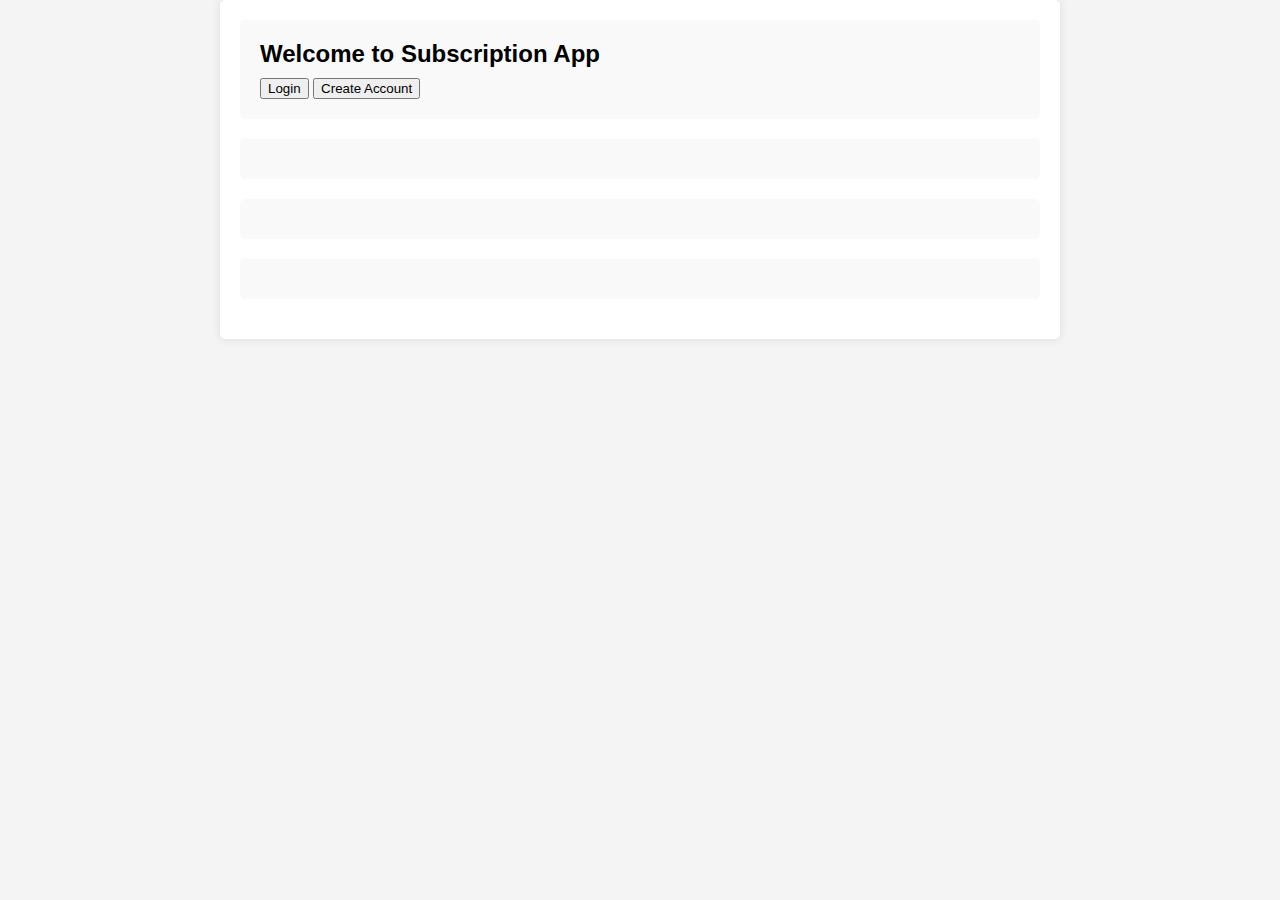
<file: rich/templates/index.html>
<!DOCTYPE html>
<html>
<head>
  <title>Subscription App</title>
  <!-- <link rel="stylesheet" type="text/css" href="../css/styles.css"> -->
  <style>
    /* Reset default margin and padding */
body, h1, h2, h3, p {
    margin: 0;
    padding: 0;
  }
  
  /* Overall Styles */
  body {
    font-family: Arial, sans-serif;
    background-color: #f4f4f4;
  }
  
  .container {
    max-width: 800px;
    margin: 0 auto;
    padding: 20px;
    background-color: #fff;
    border-radius: 5px;
    box-shadow: 0 0 10px rgba(0, 0, 0, 0.1);
  }
  
  /* Form Styles */
  .form {
    padding: 20px;
    background-color: #f9f9f9;
    border-radius: 5px;
    margin-bottom: 20px;
  }
  
  .form h2 {
    margin-bottom: 10px;
    font-size: 24px;
  }
  
  .form a {
    display: block;
    margin-bottom: 10px;
    text-decoration: none;
    color: #007bff;
  }
  
  /* Plan Selection Styles */
  .plan-selection {
    display: flex;
    justify-content: space-between;
    margin-top: 20px;
  }
  
  .plan {
    flex: 1;
    padding: 20px;
    border: 1px solid #ddd;
    border-radius: 4px;
    background-color: #fff;
    text-align: center;
    cursor: pointer;
    transition: background-color 0.2s;
  }
  
  .plan:hover {
    background-color: #f0f0f0;
  }
  
  /* Payment Styles */
  .payment-form {
    margin-top: 20px;
  }
  
  .payment-form label {
    display: block;
    font-weight: bold;
    margin-bottom: 10px;
  }
  
  .payment-form input[type="text"] {
    width: 100%;
    padding: 10px;
    border: 1px solid #ccc;
    border-radius: 4px;
  }
  
  /* Subscription Details Styles */
  .subscription-details {
    margin-top: 20px;
  }
  
  /* Additional Styles and Customizations Go Here */
  
  </style>
  <script src="https://js.stripe.com/v3/"></script>
</head>
<body>
  <div class="container">
    <div id="register-login-forms" class="form">
      <h2>Welcome to Subscription App</h2>
      <button id="login">Login</button>
      <button id="create_account">Create Account</button>
    </div>

    <div id="plan-selection" class="form">
      <!-- Plan selection form goes here -->
    </div>

    <div id="payment-form" class="form">
      <!-- Payment form goes here -->
    </div>

    <div id="subscription-details" class="form">
      <!-- Subscription details go here -->
    </div>
  </div>
</body>
<script>
  const existing_user = document.getElementById('login');
existing_user.addEventListener('click', async () => {
  try {
    const response = await fetch('/login', {
      method: 'GET'
    });

    if (response.ok) {
      window.location.href = 'login';
    } else {
      console.error('Failed to fetch data:', response.status, response.statusText);
    }
  } catch (error) {
    console.error('Error:', error);
  }
});

const new_user = document.getElementById('create_account');
new_user.addEventListener('click', async () => {
  try {
    const response = await fetch('/register', {
      method: 'GET'
    });

    if (response.ok) {

      window.location.href = 'register';
    } else {
      console.error('Failed to fetch data:', response.status, response.statusText);
    }
  } catch (error) {
    console.error('Error:', error);
  }
});

</script>
</html>
</file>
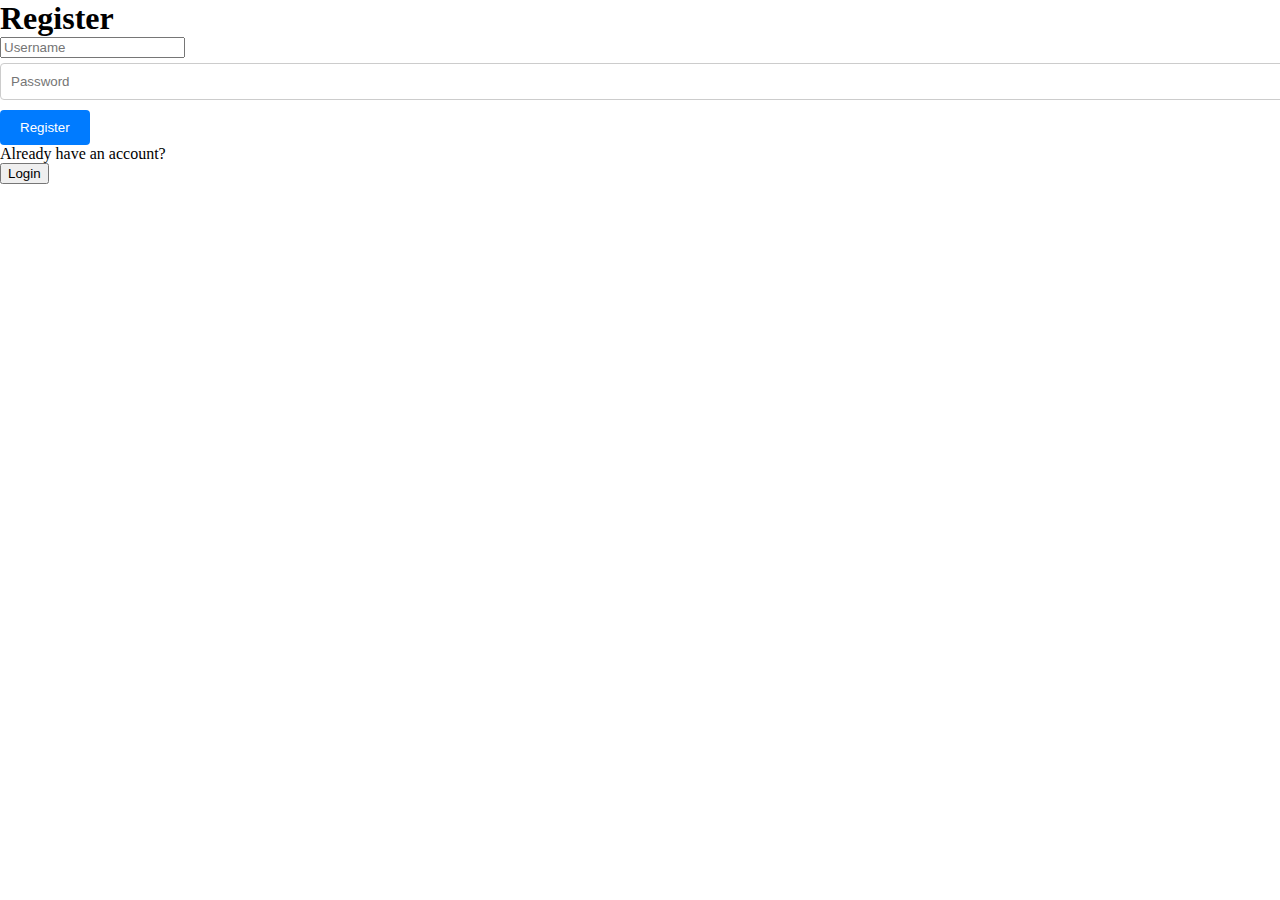
<file: rich/templates/create-account.html>
<!DOCTYPE html>
<html>
<head>
    <title>Register</title>
    <!-- <link rel="stylesheet" href="{{ url_for('static', filename='style.css') }}"> -->
    <style>
      /* Reset default margin and padding */
body, h1, h2, h3, p {
    margin: 0;
    padding: 0;
  }
  
  /* Center the create account form */
  #register-account-container {
    display: flex;
    justify-content: center;
    align-items: center;
    height: 100vh;
    background-color: #f4f4f4;
  }
  
  /* Form Styles */
  .create-account-form {
    width: 300px;
    padding: 20px;
    background-color: #fff;
    border-radius: 5px;
    box-shadow: 0 0 10px rgba(0, 0, 0, 0.1);
  }
  
  .create-account-form h2 {
    margin-bottom: 10px;
    font-size: 24px;
  }
  
  .create-account-form label {
    display: block;
    margin-top: 10px;
    font-weight: bold;
  }
  
  .create-account-form input[type="email"],
  #register-form input[type="password"] {
    width: 100%;
    padding: 10px;
    margin-top: 5px;
    border: 1px solid #ccc;
    border-radius: 4px;
  }
  
  #register-form button {
    background-color: #007bff;
    color: #fff;
    border: none;
    padding: 10px 20px;
    border-radius: 4px;
    cursor: pointer;
    margin-top: 10px;
  }
  
  #register-form button:hover {
    background-color: #0056b3;
  }
  
  /* Additional Styles and Customizations Go Here */
  
    </style>
</head>
<body>
  <div class="register-form-container">
    <h1>Register</h1>
    <form id="register-form">
        <input type="text" name="username" placeholder="Username" required>
        <input type="password" name="password" placeholder="Password" required>
        <button type="button" id="register-button">Register</button>
    </form>
    <p>Already have an account?</p>
    <button id = "existing_user">Login</button>
    <p id="registration-result" class="hidden"></p>
  </div>


<script>  

const existing_user = document.getElementById('existing_user');
existing_user.addEventListener('click', async () => {
  try {
    const response = await fetch('/login', {
      method: 'GET'
    });

    if (response.ok) {
      // Do something with the response, like parsing JSON or processing data
      // const htmlContent = await response.text();
      // body.innerHTML = htmlContent;
      window.location.href = 'login';
    } else {
      console.error('Failed to fetch data:', response.status, response.statusText);
    }
  } catch (error) {
    console.error('Error:', error);
  }
});

      
      document.addEventListener('DOMContentLoaded', () => {
      const registerButton = document.getElementById('register-button');
    const registerForm = document.getElementById('register-form');
    const registrationResult = document.getElementById('registration-result');

    registerButton.addEventListener('click', async (event) => {
      event.preventDefault(); // Prevent default form submission

      const formData = new FormData(registerForm);

      try {
          const response = await fetch('/register', {
              method: 'POST',
              body: formData
          });

          const data = await response.json();

          if (response.ok) {
              registrationResult.textContent = 'Registration successful.';
          } else {
              registrationResult.textContent = `Error: ${data.message}`;
          }
          registrationResult.classList.remove('hidden');
      } catch (error) {
          console.error('Error:', error);
      }
  });
});
    </script>
</body>
</html>
</file>
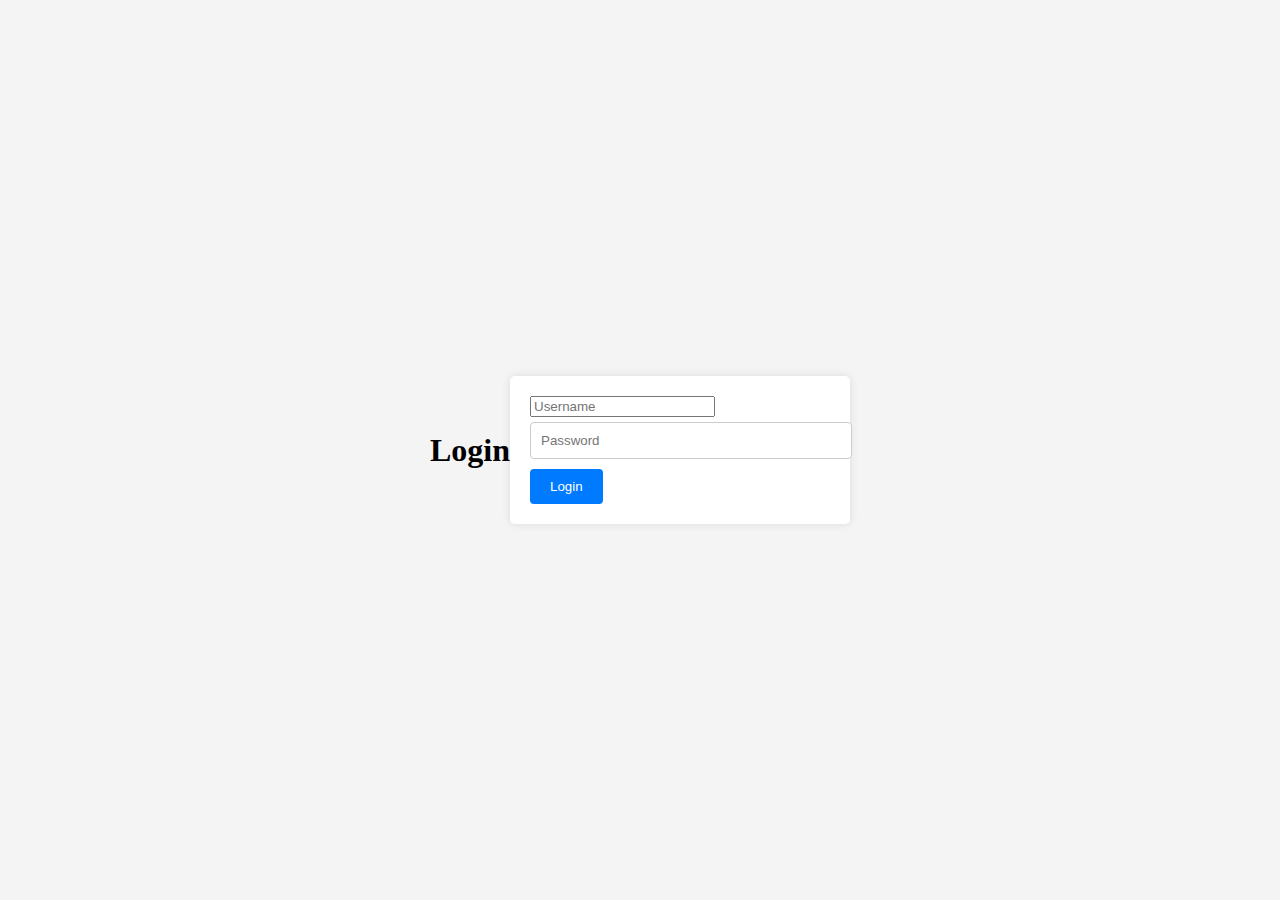
<file: rich/templates/login.html>
<!-- templates/login.html -->
<!DOCTYPE html>
<html>
<head>
    <title>Login</title>
    <!-- <link rel="stylesheet" href="{{ url_for('static', filename='style.css') }}"> -->
    <style>
      /* Reset default margin and padding */
body{
    margin: 0;
    padding: 0;
  }
  
  /* Center the login form */
  .login-container {
    display: flex;
    justify-content: center;
    align-items: center;
    height: 100vh;
    background-color: #f4f4f4;
  }
  
  /* Form Styles */
  #login-form {
    width: 300px;
    padding: 20px;
    background-color: #fff;
    border-radius: 5px;
    box-shadow: 0 0 10px rgba(0, 0, 0, 0.1);
  }
  
  #login-form h2 {
    margin-bottom: 10px;
    font-size: 24px;
  }
  
  #login-form label {
    display: block;
    margin-top: 10px;
    font-weight: bold;
  }
  
  #login-form input[type="email"],
  #login-form input[type="password"] {
    width: 100%;
    padding: 10px;
    margin-top: 5px;
    border: 1px solid #ccc;
    border-radius: 4px;
  }
  
  #login-form button {
    background-color: #007bff;
    color: #fff;
    border: none;
    padding: 10px 20px;
    border-radius: 4px;
    cursor: pointer;
    margin-top: 10px;
  }
  
  #login-form button:hover {
    background-color: #0056b3;
  }
  
  /* Additional Styles and Customizations Go Here */
  
    </style>
</head>
<body>
  <div class="login-container">
    <h1>Login</h1>
    <form id="login-form">
        <input type="text" name="username" placeholder="Username" required>
        <input type="password" name="password" placeholder="Password" required>
        <button type="button" id="login-button">Login</button>
    </form>
    <p id="login-result" class="hidden"></p>
  </div>

    <script>

document.addEventListener('DOMContentLoaded', () => {
    const loginButton = document.getElementById('login-button');
    const loginResult = document.getElementById('login-result');
    const loginForm = document.getElementById('login-form');

    loginButton.addEventListener('click', async () => {
        const username = document.querySelector('input[name="username"]').value;
        const password = document.querySelector('input[name="password"]').value;

        const formData = { username, password }; // Form data as JSON object

        try {
            const response = await fetch('/login', {
                method: 'POST',
                headers: {
                    'Content-Type': 'application/json'
                },
                body: JSON.stringify(formData)
            });

            const data = await response.json();

            if (response.ok) {
                window.location.href = '/subscription-plans'; // Redirect on successful login
            } else {
                loginResult.textContent = `Error: ${data.message}`;
            }
            loginResult.classList.remove('hidden');
        } catch (error) {
            console.error('Error:', error);
        }
    });
});

    </script>
</body>
</html>
</file>
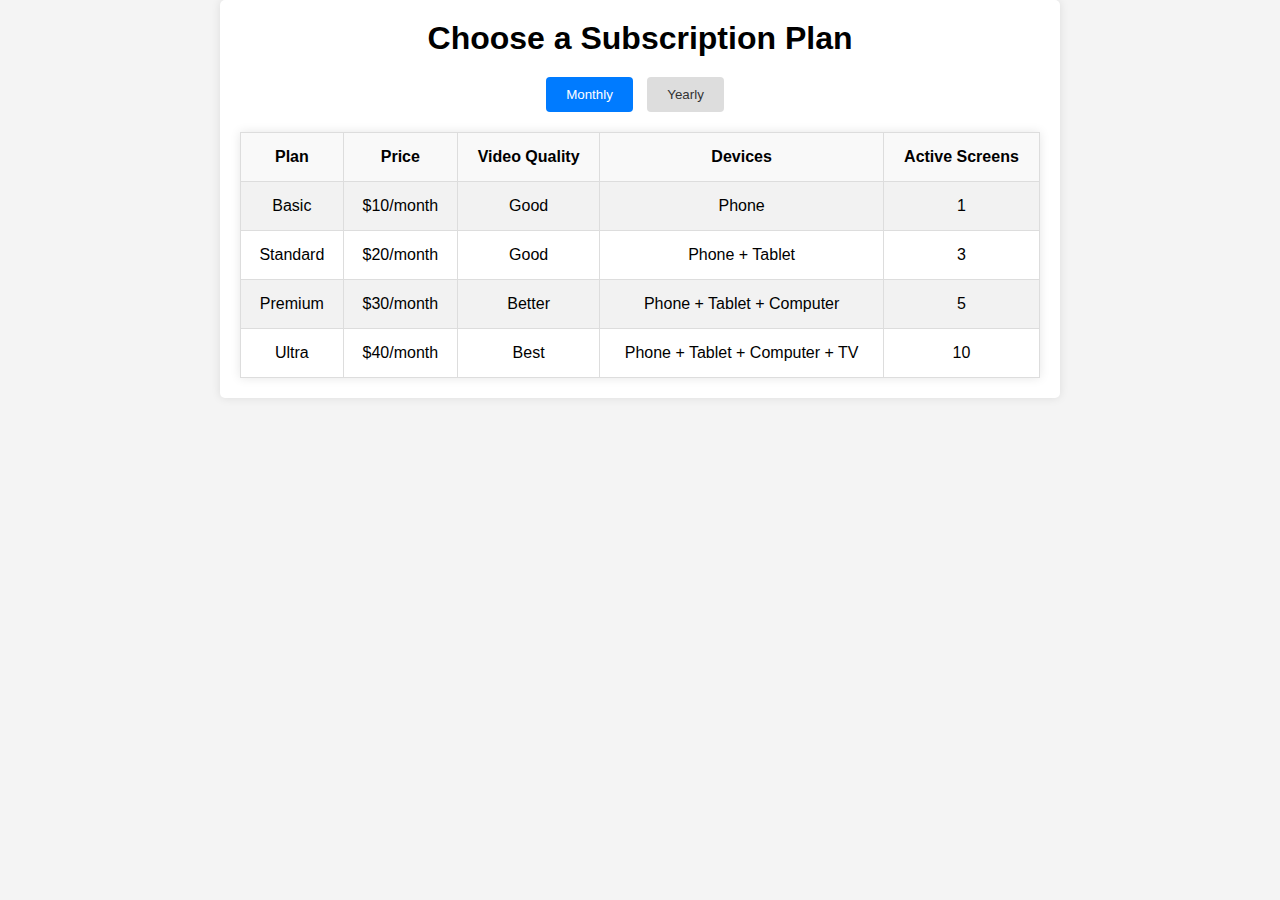
<file: rich/templates/subscription-plans.html>
<!DOCTYPE html>
<html>
<head>
  <title>Subscription Plans</title>
  <!-- <link rel="stylesheet" type="text/css" href="../css/subscription-plan.css"> -->
  <!-- <script src="../subscription.js"></script> -->
  <style>
    /* Reset default margin and padding */
body, h1, h2, h3, p, ul, li {
    margin: 0;
    padding: 0;
  }
  
  /* Overall Styles */
  body {
    font-family: Arial, sans-serif;
    background-color: #f4f4f4;
  }
  
  .container {
    max-width: 800px;
    margin: 0 auto;
    padding: 20px;
    background-color: #fff;
    border-radius: 5px;
    box-shadow: 0 0 10px rgba(0, 0, 0, 0.1);
  }
  
  h1 {
    text-align: center;
    margin-bottom: 20px;
  }
  
  /* Subscription Toggle Styles */
  .subscription-toggle {
    text-align: center;
    margin-bottom: 20px;
  }
  
  .toggle-button {
    background-color: #ddd;
    color: #333;
    border: none;
    padding: 10px 20px;
    border-radius: 4px;
    cursor: pointer;
    margin-right: 10px;
  }
  
  .toggle-button.active {
    background-color: #007bff;
    color: #fff;
  }
  
  /* Subscription Table Styles */
  .subscription-table {
    width: 100%;
    border-collapse: collapse;
    margin-top: 20px;
    box-shadow: 0 0 10px rgba(0, 0, 0, 0.1);
  }
  
  .subscription-table th, .subscription-table td {
    padding: 15px;
    text-align: center;
    border: 1px solid #ddd;
  }
  
  .subscription-table th {
    background-color: #f9f9f9;
    font-weight: bold;
  }
  
  .subscription-table tr:nth-child(even) {
    background-color: #f2f2f2;
  }
  
  .price {
    display: none;
  }
  
  .price.monthly {
    display: inline;
  }
  
  .price.yearly {
    display: none;
  }
  
  /* Next Button Styles */
  .next-button {
    display: block;
    margin: 20px auto;
    padding: 10px 20px;
    background-color: #007bff;
    color: #fff;
    border: none;
    border-radius: 4px;
    cursor: pointer;
  }
  
  .next-button:hover {
    background-color: #0056b3;
  }
  
  </style>
</head>
<body>
  <div class="container">
    <h1>Choose a Subscription Plan</h1>
    <div class="subscription-toggle">
      <button id="monthly-button" class="toggle-button active" onclick="toggleSubscription('monthly')">Monthly</button>
      <button id="yearly-button" class="toggle-button" onclick="toggleSubscription('yearly')">Yearly</button>
    </div>
    <table class="subscription-table">
      <tr>
        <th>Plan</th>
        <th>Price</th>
        <th>Video Quality</th>
        <th>Devices</th>
        <th>Active Screens</th>
      </tr>
      <tr>
        <td>Basic</td>
        <td><span class="price monthly">$10<span class="price-type">/month</span></span><span class="price yearly">$100/year</span></td>
        <td>Good</td>
        <td>Phone</td>
        <td>1</td>
      </tr>
      <tr>
        <td>Standard</td>
        <td><span class="price monthly">$20<span class="price-type">/month</span></span><span class="price yearly">$200/year</span></td>
        <td>Good</td>
        <td>Phone + Tablet</td>
        <td>3</td>
      </tr>
      <tr>
        <td>Premium</td>
        <td><span class="price monthly">$30<span class="price-type">/month</span></span><span class="price yearly">$300/year</span></td>
        <td>Better</td>
        <td>Phone + Tablet + Computer</td>
        <td>5</td>
      </tr>
      <tr>
        <td>Ultra</td>
        <td><span class="price monthly">$40<span class="price-type">/month</span></span><span class="price yearly">$400/year</span></td>
        <td>Best</td>
        <td>Phone + Tablet + Computer + TV</td>
        <td>10</td>
      </tr>
    </table>
  </div>
</body>
<script>
  function toggleSubscription(subscriptionType) {
    const monthlyButton = document.getElementById('monthly-button');
    const yearlyButton = document.getElementById('yearly-button');
  
    if (subscriptionType === 'monthly') {
      monthlyButton.classList.add('active');
      yearlyButton.classList.remove('active');
  
      const yearlyPrices = document.querySelectorAll('.price.yearly');
      yearlyPrices.forEach(price => price.style.display = 'none');
  
      const monthlyPrices = document.querySelectorAll('.price.monthly');
      monthlyPrices.forEach(price => price.style.display = 'inline');
    } else if (subscriptionType === 'yearly') {
      yearlyButton.classList.add('active');
      monthlyButton.classList.remove('active');
  
      const monthlyPrices = document.querySelectorAll('.price.monthly');
      monthlyPrices.forEach(price => price.style.display = 'none');
  
      const yearlyPrices = document.querySelectorAll('.price.yearly');
      yearlyPrices.forEach(price => price.style.display = 'inline');
    }
  }
  
</script>
</html>
</file>
<file: rich/css/styles.css>
/* Reset default margin and padding */
body, h1, h2, h3, p {
    margin: 0;
    padding: 0;
  }
  
  /* Overall Styles */
  body {
    font-family: Arial, sans-serif;
    background-color: #f4f4f4;
  }
  
  .container {
    max-width: 800px;
    margin: 0 auto;
    padding: 20px;
    background-color: #fff;
    border-radius: 5px;
    box-shadow: 0 0 10px rgba(0, 0, 0, 0.1);
  }
  
  /* Form Styles */
  .form {
    padding: 20px;
    background-color: #f9f9f9;
    border-radius: 5px;
    margin-bottom: 20px;
  }
  
  .form h2 {
    margin-bottom: 10px;
    font-size: 24px;
  }
  
  .form a {
    display: block;
    margin-bottom: 10px;
    text-decoration: none;
    color: #007bff;
  }
  
  /* Plan Selection Styles */
  .plan-selection {
    display: flex;
    justify-content: space-between;
    margin-top: 20px;
  }
  
  .plan {
    flex: 1;
    padding: 20px;
    border: 1px solid #ddd;
    border-radius: 4px;
    background-color: #fff;
    text-align: center;
    cursor: pointer;
    transition: background-color 0.2s;
  }
  
  .plan:hover {
    background-color: #f0f0f0;
  }
  
  /* Payment Styles */
  .payment-form {
    margin-top: 20px;
  }
  
  .payment-form label {
    display: block;
    font-weight: bold;
    margin-bottom: 10px;
  }
  
  .payment-form input[type="text"] {
    width: 100%;
    padding: 10px;
    border: 1px solid #ccc;
    border-radius: 4px;
  }
  
  /* Subscription Details Styles */
  .subscription-details {
    margin-top: 20px;
  }
  
  /* Additional Styles and Customizations Go Here */
</file>
<file: rich/css/subscription-plan.css>
/* Reset default margin and padding */
body, h1, h2, h3, p, ul, li {
    margin: 0;
    padding: 0;
  }
  
  /* Overall Styles */
  body {
    font-family: Arial, sans-serif;
    background-color: #f4f4f4;
  }
  
  .container {
    max-width: 800px;
    margin: 0 auto;
    padding: 20px;
    background-color: #fff;
    border-radius: 5px;
    box-shadow: 0 0 10px rgba(0, 0, 0, 0.1);
  }
  
  h1 {
    text-align: center;
    margin-bottom: 20px;
  }
  
  /* Subscription Toggle Styles */
  .subscription-toggle {
    text-align: center;
    margin-bottom: 20px;
  }
  
  .toggle-button {
    background-color: #ddd;
    color: #333;
    border: none;
    padding: 10px 20px;
    border-radius: 4px;
    cursor: pointer;
    margin-right: 10px;
  }
  
  .toggle-button.active {
    background-color: #007bff;
    color: #fff;
  }
  
  /* Subscription Table Styles */
  .subscription-table {
    width: 100%;
    border-collapse: collapse;
    margin-top: 20px;
    box-shadow: 0 0 10px rgba(0, 0, 0, 0.1);
  }
  
  .subscription-table th, .subscription-table td {
    padding: 15px;
    text-align: center;
    border: 1px solid #ddd;
  }
  
  .subscription-table th {
    background-color: #f9f9f9;
    font-weight: bold;
  }
  
  .subscription-table tr:nth-child(even) {
    background-color: #f2f2f2;
  }
  
  .price {
    display: none;
  }
  
  .price.monthly {
    display: inline;
  }
  
  .price.yearly {
    display: none;
  }
  
  /* Next Button Styles */
  .next-button {
    display: block;
    margin: 20px auto;
    padding: 10px 20px;
    background-color: #007bff;
    color: #fff;
    border: none;
    border-radius: 4px;
    cursor: pointer;
  }
  
  .next-button:hover {
    background-color: #0056b3;
  }
</file>
